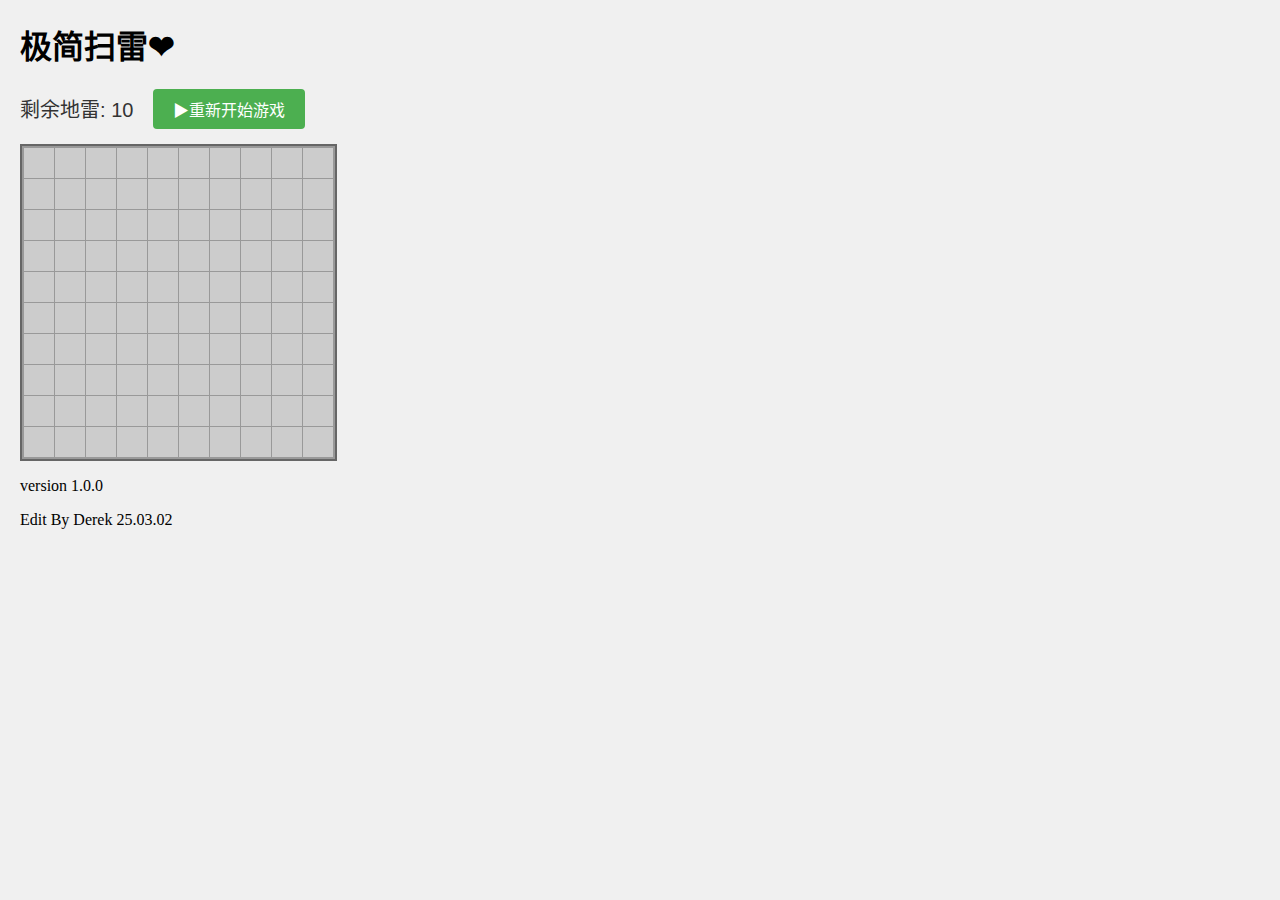
<file: index.html>
<!DOCTYPE html>
<html lang="zh-CN">
<!--Edit By Derek 25.03.02--> 
<head>
    <meta charset="UTF-8">
    <meta name="viewport" content="width=device-width, initial-scale=1.0">
    <title>MineSweep</title>
    <style>
        body {
            margin: 20px;
            background: #f0f0f0;
        }

        .controls {
            margin-bottom: 15px;
            display: flex;
            gap: 20px;
            align-items: center;
        }

        #restart-button {
            padding: 8px 20px;
            background: #4CAF50;
            border: none;
            border-radius: 4px;
            color: white;
            cursor: pointer;
            font-size: 16px;
            transition: background 0.3s;
        }

        #restart-button:hover {
            background: #45a049;
        }

        .mine-counter {
            font-size: 20px;
            font-family: Arial;
            color: #333;
        }

        
        .container {
            display: grid;
            grid-template-columns: repeat(10, 30px);
            grid-auto-rows: 30px;
            gap: 1px;
            background: #999;
            padding: 2px;
            border: 2px solid #666;
            width: fit-content; 
        }

        .cell {
            width: 100%;
            height: 100%;
            background: #ccc;
            display: flex;
            justify-content: center;
            align-items: center;
            cursor: pointer;
            font-family: Arial;
            font-weight: bold;
            font-size: 14px;
            position: relative;
            transition: background 0.2s;
        }

        .cell:hover {
            background: #b3b3b3;
        }

        .revealed {
            background: #bdbdbd;
        }

        .flag::after {
            content: "🚩";
            position: absolute;
            font-size: 18px;
            top: 50%;
            left: 50%;
            transform: translate(-50%, -50%);
        }

        .mine::after {
            content: "💣";
            font-size: 18px;
        }

        .mine.flag::after {
            content: "👍";
            color: green;
        }
    </style>
</head>
<body>
	<script>
		console.log("这里什么都没有 别看了🥱😴")
		alert("手机请长按标记地雷")
	</script>
	<h1>极简扫雷❤</h6>
    <div class="controls">
        <div class="mine-counter">剩余地雷: <span id="mines-counter">10</span></div>
        <button id="restart-button">▶重新开始游戏</button>
    </div>
    <div class="container" id="board"></div>
	<p>version 1.0.0</p>
	<p>Edit By Derek 25.03.02</p>

    <script>
        const SIZE = 10;
        const MINES_COUNT = 10;
        let board = [];
        let gameOver = false;
        let minesLeft = MINES_COUNT;

        // 初始化游戏
        function initGame() {
            // 初始化数据结构
            board = Array(SIZE).fill().map(() => 
                Array(SIZE).fill().map(() => ({
                    isMine: false,
                    revealed: false,
                    neighborMines: 0,
                    flagged: false
                }))
            );

            // 放置地雷
            let minesPlaced = 0;
            while (minesPlaced < MINES_COUNT) {
                const x = Math.floor(Math.random() * SIZE);
                const y = Math.floor(Math.random() * SIZE);
                if (!board[x][y].isMine) {
                    board[x][y].isMine = true;
                    minesPlaced++;
                }
            }

            // 计算相邻雷数
            for (let i = 0; i < SIZE; i++) {
                for (let j = 0; j < SIZE; j++) {
                    if (!board[i][j].isMine) {
                        board[i][j].neighborMines = countNeighborMines(i, j);
                    }
                }
            }

            // 重置游戏状态
            minesLeft = MINES_COUNT;
            gameOver = false;
            updateMineCounter();
            renderBoard();
        }

        // 计算相邻地雷数
        function countNeighborMines(x, y) {
            let count = 0;
            for (let dx = -1; dx <= 1; dx++) {
                for (let dy = -1; dy <= 1; dy++) {
                    const nx = x + dx;
                    const ny = y + dy;
                    if (nx >= 0 && nx < SIZE && 
                        ny >= 0 && ny < SIZE &&
                        board[nx][ny].isMine) {
                        count++;
                    }
                }
            }
            return count;
        }

        // 渲染棋盘
        function renderBoard() {
            const container = document.getElementById('board');
            container.innerHTML = '';
            
            // 生成网格
            for (let i = 0; i < SIZE; i++) {
                for (let j = 0; j < SIZE; j++) {
                    const cell = document.createElement('div');
                    cell.className = 'cell';
                    
                    // 状态显示
                    if (board[i][j].revealed) {
                        cell.classList.add('revealed');
                        if (board[i][j].isMine) {
                            cell.classList.add('mine');
                        } else if (board[i][j].neighborMines > 0) {
                            cell.textContent = board[i][j].neighborMines;
                        }
                    }
                    
                    if (board[i][j].flagged) {
                        cell.classList.add('flag');
                    }

                    // 事件绑定
                    cell.addEventListener('click', () => handleClick(i, j));
                    cell.addEventListener('contextmenu', (e) => {
                        e.preventDefault();
                        handleRightClick(i, j);
                    });
                    
                    container.appendChild(cell);
                }
            }
        }

        // 点击处理
        function handleClick(x, y) {
            if (gameOver || board[x][y].flagged) return;
            
            if (board[x][y].isMine) {
                gameOver = true;
                alert('游戏结束！踩到地雷！😝');
                revealAll();
                return;
            }
            
            reveal(x, y);
            checkWin();
            renderBoard();
        }

        // 右键处理
        function handleRightClick(x, y) {
            if (gameOver || board[x][y].revealed) return;
            
            board[x][y].flagged = !board[x][y].flagged;
            minesLeft += board[x][y].flagged ? -1 : 1;
            updateMineCounter();
            checkWin();
            renderBoard();
        }

        // 揭示单元格
        function reveal(x, y) {
            if (x < 0 || x >= SIZE || y < 0 || y >= SIZE || 
                board[x][y].revealed || board[x][y].flagged) return;
            
            board[x][y].revealed = true;
            
            if (board[x][y].neighborMines === 0) {
                // 自动展开空白区域
                for (let dx = -1; dx <= 1; dx++) {
                    for (let dy = -1; dy <= 1; dy++) {
                        if (dx !== 0 || dy !== 0) {
                            reveal(x + dx, y + dy);
                        }
                    }
                }
            }
        }

        // 胜利判断
        function checkWin() {
            let win = true;
            
            // 检查所有非雷是否已开
            for (let i = 0; i < SIZE; i++) {
                for (let j = 0; j < SIZE; j++) {
                    if (!board[i][j].isMine && !board[i][j].revealed) {
                        win = false;
                        break;
                    }
                }
                if (!win) break;
            }
            
            // 或所有雷被正确标记
            if (!win) {
                win = board.flat().every(cell => 
                    (cell.isMine && cell.flagged) || 
                    (!cell.isMine && !cell.flagged)
                );
            }

            if (win) {
                gameOver = true;
                alert('胜利！扫雷成功！🕵️‍♂ヾ(≧ ▽ ≦)ゝ');
				
                revealAll();
            }
        }

        // 显示所有地雷
        function revealAll() {
            board.forEach(row => row.forEach(cell => {
                if (cell.isMine) cell.revealed = true;
            }));
            renderBoard();
        }

        // 更新计数器
        function updateMineCounter() {
            document.getElementById('mines-counter').textContent = minesLeft;
        }

        // 初始化
        document.getElementById('restart-button').addEventListener('click', initGame);
        initGame();
    </script>
</body>
</html>
</file>
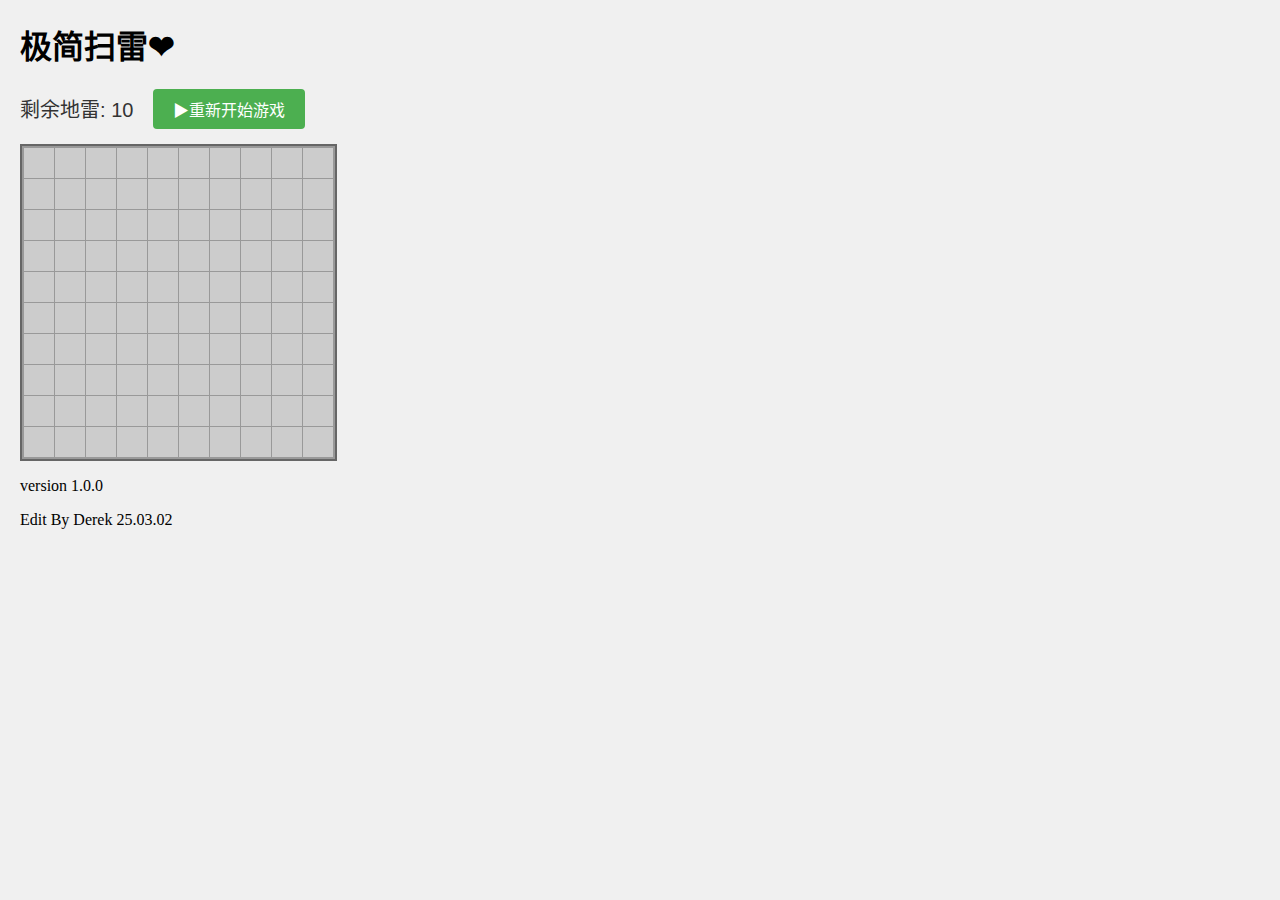
<file: MineSweep.html>
<!DOCTYPE html>
<html lang="zh-CN">
<!--Edit By Derek 25.03.02--> 
<head>
    <meta charset="UTF-8">
    <meta name="viewport" content="width=device-width, initial-scale=1.0">
    <title>MineSweep</title>
    <style>
        body {
            margin: 20px;
            background: #f0f0f0;
        }

        .controls {
            margin-bottom: 15px;
            display: flex;
            gap: 20px;
            align-items: center;
        }

        #restart-button {
            padding: 8px 20px;
            background: #4CAF50;
            border: none;
            border-radius: 4px;
            color: white;
            cursor: pointer;
            font-size: 16px;
            transition: background 0.3s;
        }

        #restart-button:hover {
            background: #45a049;
        }

        .mine-counter {
            font-size: 20px;
            font-family: Arial;
            color: #333;
        }

        
        .container {
            display: grid;
            grid-template-columns: repeat(10, 30px);
            grid-auto-rows: 30px;
            gap: 1px;
            background: #999;
            padding: 2px;
            border: 2px solid #666;
            width: fit-content; 
        }

        .cell {
            width: 100%;
            height: 100%;
            background: #ccc;
            display: flex;
            justify-content: center;
            align-items: center;
            cursor: pointer;
            font-family: Arial;
            font-weight: bold;
            font-size: 14px;
            position: relative;
            transition: background 0.2s;
        }

        .cell:hover {
            background: #b3b3b3;
        }

        .revealed {
            background: #bdbdbd;
        }

        .flag::after {
            content: "🚩";
            position: absolute;
            font-size: 18px;
            top: 50%;
            left: 50%;
            transform: translate(-50%, -50%);
        }

        .mine::after {
            content: "💣";
            font-size: 18px;
        }

        .mine.flag::after {
            content: "👍";
            color: green;
        }
    </style>
</head>
<body>
	<script>console.log("这里什么都没有 别看了🥱😴")</script>
	<h1>极简扫雷❤</h6>
    <div class="controls">
        <div class="mine-counter">剩余地雷: <span id="mines-counter">10</span></div>
        <button id="restart-button">▶重新开始游戏</button>
    </div>
    <div class="container" id="board"></div>
	<p>version 1.0.0</p>
	<p>Edit By Derek 25.03.02</p>

    <script>
        const SIZE = 10;
        const MINES_COUNT = 10;
        let board = [];
        let gameOver = false;
        let minesLeft = MINES_COUNT;

        // 初始化游戏
        function initGame() {
            // 初始化数据结构
            board = Array(SIZE).fill().map(() => 
                Array(SIZE).fill().map(() => ({
                    isMine: false,
                    revealed: false,
                    neighborMines: 0,
                    flagged: false
                }))
            );

            // 放置地雷
            let minesPlaced = 0;
            while (minesPlaced < MINES_COUNT) {
                const x = Math.floor(Math.random() * SIZE);
                const y = Math.floor(Math.random() * SIZE);
                if (!board[x][y].isMine) {
                    board[x][y].isMine = true;
                    minesPlaced++;
                }
            }

            // 计算相邻雷数
            for (let i = 0; i < SIZE; i++) {
                for (let j = 0; j < SIZE; j++) {
                    if (!board[i][j].isMine) {
                        board[i][j].neighborMines = countNeighborMines(i, j);
                    }
                }
            }

            // 重置游戏状态
            minesLeft = MINES_COUNT;
            gameOver = false;
            updateMineCounter();
            renderBoard();
        }

        // 计算相邻地雷数
        function countNeighborMines(x, y) {
            let count = 0;
            for (let dx = -1; dx <= 1; dx++) {
                for (let dy = -1; dy <= 1; dy++) {
                    const nx = x + dx;
                    const ny = y + dy;
                    if (nx >= 0 && nx < SIZE && 
                        ny >= 0 && ny < SIZE &&
                        board[nx][ny].isMine) {
                        count++;
                    }
                }
            }
            return count;
        }

        // 渲染棋盘
        function renderBoard() {
            const container = document.getElementById('board');
            container.innerHTML = '';
            
            // 生成网格
            for (let i = 0; i < SIZE; i++) {
                for (let j = 0; j < SIZE; j++) {
                    const cell = document.createElement('div');
                    cell.className = 'cell';
                    
                    // 状态显示
                    if (board[i][j].revealed) {
                        cell.classList.add('revealed');
                        if (board[i][j].isMine) {
                            cell.classList.add('mine');
                        } else if (board[i][j].neighborMines > 0) {
                            cell.textContent = board[i][j].neighborMines;
                        }
                    }
                    
                    if (board[i][j].flagged) {
                        cell.classList.add('flag');
                    }

                    // 事件绑定
                    cell.addEventListener('click', () => handleClick(i, j));
                    cell.addEventListener('contextmenu', (e) => {
                        e.preventDefault();
                        handleRightClick(i, j);
                    });
                    
                    container.appendChild(cell);
                }
            }
        }

        // 点击处理
        function handleClick(x, y) {
            if (gameOver || board[x][y].flagged) return;
            
            if (board[x][y].isMine) {
                gameOver = true;
                alert('游戏结束！踩到地雷！😝');
                revealAll();
                return;
            }
            
            reveal(x, y);
            checkWin();
            renderBoard();
        }

        // 右键处理
        function handleRightClick(x, y) {
            if (gameOver || board[x][y].revealed) return;
            
            board[x][y].flagged = !board[x][y].flagged;
            minesLeft += board[x][y].flagged ? -1 : 1;
            updateMineCounter();
            checkWin();
            renderBoard();
        }

        // 揭示单元格
        function reveal(x, y) {
            if (x < 0 || x >= SIZE || y < 0 || y >= SIZE || 
                board[x][y].revealed || board[x][y].flagged) return;
            
            board[x][y].revealed = true;
            
            if (board[x][y].neighborMines === 0) {
                // 自动展开空白区域
                for (let dx = -1; dx <= 1; dx++) {
                    for (let dy = -1; dy <= 1; dy++) {
                        if (dx !== 0 || dy !== 0) {
                            reveal(x + dx, y + dy);
                        }
                    }
                }
            }
        }

        // 胜利判断
        function checkWin() {
            let win = true;
            
            // 检查所有非雷是否已开
            for (let i = 0; i < SIZE; i++) {
                for (let j = 0; j < SIZE; j++) {
                    if (!board[i][j].isMine && !board[i][j].revealed) {
                        win = false;
                        break;
                    }
                }
                if (!win) break;
            }
            
            // 或所有雷被正确标记
            if (!win) {
                win = board.flat().every(cell => 
                    (cell.isMine && cell.flagged) || 
                    (!cell.isMine && !cell.flagged)
                );
            }

            if (win) {
                gameOver = true;
                alert('胜利！扫雷成功！🕵️‍♂ヾ(≧ ▽ ≦)ゝ');
				
                revealAll();
            }
        }

        // 显示所有地雷
        function revealAll() {
            board.forEach(row => row.forEach(cell => {
                if (cell.isMine) cell.revealed = true;
            }));
            renderBoard();
        }

        // 更新计数器
        function updateMineCounter() {
            document.getElementById('mines-counter').textContent = minesLeft;
        }

        // 初始化
        document.getElementById('restart-button').addEventListener('click', initGame);
        initGame();
    </script>
</body>
</html>
</file>
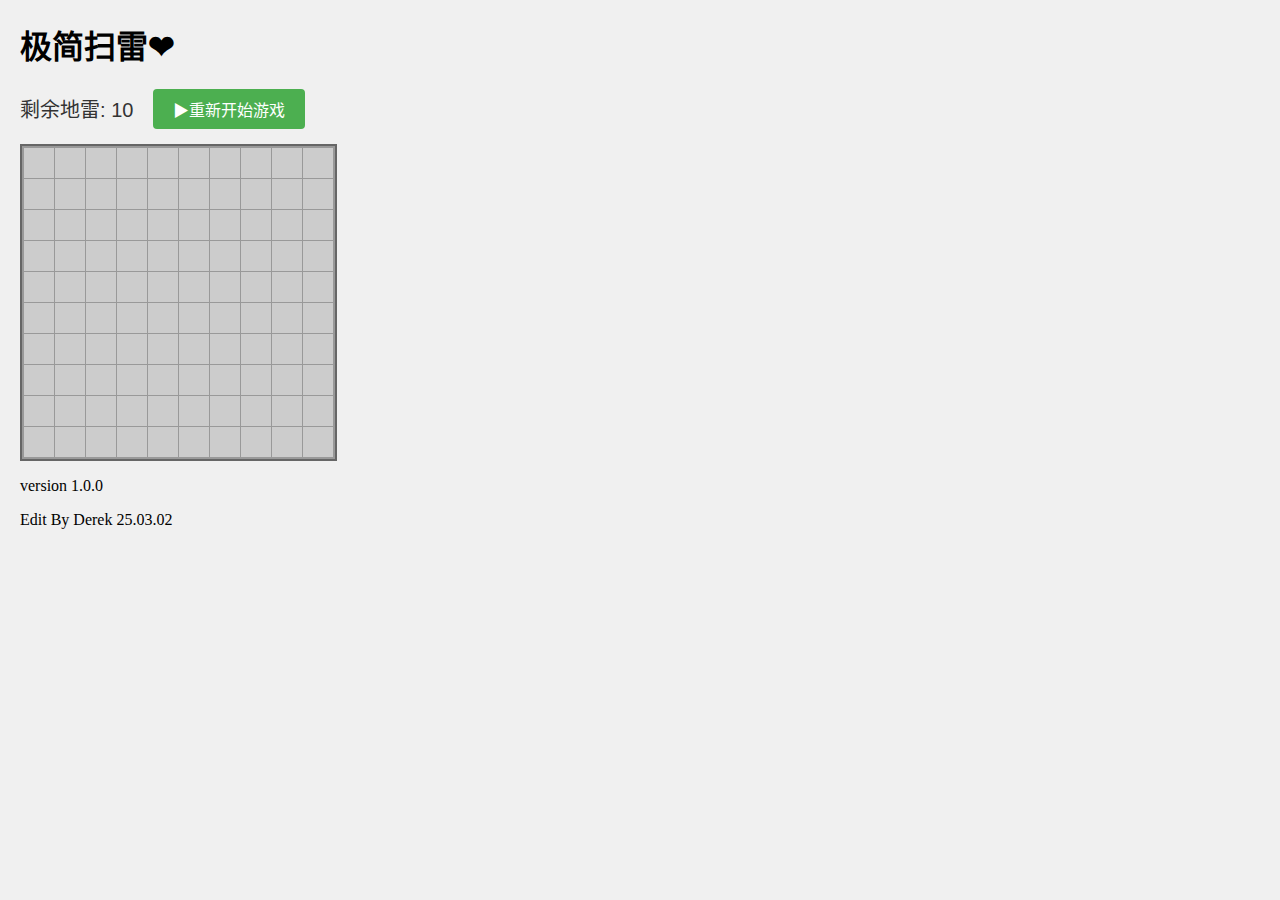
<file: SaoLei.html>
<!DOCTYPE html>
<html lang="zh-CN">
<!--Edit By Derek 25.03.02--> 
<head>
    <meta charset="UTF-8">
    <meta name="viewport" content="width=device-width, initial-scale=1.0">
    <title>MineSweep</title>
    <style>
        body {
            margin: 20px;
            background: #f0f0f0;
        }

        .controls {
            margin-bottom: 15px;
            display: flex;
            gap: 20px;
            align-items: center;
        }

        #restart-button {
            padding: 8px 20px;
            background: #4CAF50;
            border: none;
            border-radius: 4px;
            color: white;
            cursor: pointer;
            font-size: 16px;
            transition: background 0.3s;
        }

        #restart-button:hover {
            background: #45a049;
        }

        .mine-counter {
            font-size: 20px;
            font-family: Arial;
            color: #333;
        }

        
        .container {
            display: grid;
            grid-template-columns: repeat(10, 30px);
            grid-auto-rows: 30px;
            gap: 1px;
            background: #999;
            padding: 2px;
            border: 2px solid #666;
            width: fit-content; 
        }

        .cell {
            width: 100%;
            height: 100%;
            background: #ccc;
            display: flex;
            justify-content: center;
            align-items: center;
            cursor: pointer;
            font-family: Arial;
            font-weight: bold;
            font-size: 14px;
            position: relative;
            transition: background 0.2s;
        }

        .cell:hover {
            background: #b3b3b3;
        }

        .revealed {
            background: #bdbdbd;
        }

        .flag::after {
            content: "🚩";
            position: absolute;
            font-size: 18px;
            top: 50%;
            left: 50%;
            transform: translate(-50%, -50%);
        }

        .mine::after {
            content: "💣";
            font-size: 18px;
        }

        .mine.flag::after {
            content: "👍";
            color: green;
        }
    </style>
</head>
<body>
	<script>
		console.log("这里什么都没有 别看了🥱😴")
		alert("手机请长按标记地雷")
	</script>
	<h1>极简扫雷❤</h6>
    <div class="controls">
        <div class="mine-counter">剩余地雷: <span id="mines-counter">10</span></div>
        <button id="restart-button">▶重新开始游戏</button>
    </div>
    <div class="container" id="board"></div>
	<p>version 1.0.0</p>
	<p>Edit By Derek 25.03.02</p>

    <script>
        const SIZE = 10;
        const MINES_COUNT = 10;
        let board = [];
        let gameOver = false;
        let minesLeft = MINES_COUNT;

        // 初始化游戏
        function initGame() {
            // 初始化数据结构
            board = Array(SIZE).fill().map(() => 
                Array(SIZE).fill().map(() => ({
                    isMine: false,
                    revealed: false,
                    neighborMines: 0,
                    flagged: false
                }))
            );

            // 放置地雷
            let minesPlaced = 0;
            while (minesPlaced < MINES_COUNT) {
                const x = Math.floor(Math.random() * SIZE);
                const y = Math.floor(Math.random() * SIZE);
                if (!board[x][y].isMine) {
                    board[x][y].isMine = true;
                    minesPlaced++;
                }
            }

            // 计算相邻雷数
            for (let i = 0; i < SIZE; i++) {
                for (let j = 0; j < SIZE; j++) {
                    if (!board[i][j].isMine) {
                        board[i][j].neighborMines = countNeighborMines(i, j);
                    }
                }
            }

            // 重置游戏状态
            minesLeft = MINES_COUNT;
            gameOver = false;
            updateMineCounter();
            renderBoard();
        }

        // 计算相邻地雷数
        function countNeighborMines(x, y) {
            let count = 0;
            for (let dx = -1; dx <= 1; dx++) {
                for (let dy = -1; dy <= 1; dy++) {
                    const nx = x + dx;
                    const ny = y + dy;
                    if (nx >= 0 && nx < SIZE && 
                        ny >= 0 && ny < SIZE &&
                        board[nx][ny].isMine) {
                        count++;
                    }
                }
            }
            return count;
        }

        // 渲染棋盘
        function renderBoard() {
            const container = document.getElementById('board');
            container.innerHTML = '';
            
            // 生成网格
            for (let i = 0; i < SIZE; i++) {
                for (let j = 0; j < SIZE; j++) {
                    const cell = document.createElement('div');
                    cell.className = 'cell';
                    
                    // 状态显示
                    if (board[i][j].revealed) {
                        cell.classList.add('revealed');
                        if (board[i][j].isMine) {
                            cell.classList.add('mine');
                        } else if (board[i][j].neighborMines > 0) {
                            cell.textContent = board[i][j].neighborMines;
                        }
                    }
                    
                    if (board[i][j].flagged) {
                        cell.classList.add('flag');
                    }

                    // 事件绑定
                    cell.addEventListener('click', () => handleClick(i, j));
                    cell.addEventListener('contextmenu', (e) => {
                        e.preventDefault();
                        handleRightClick(i, j);
                    });
                    
                    container.appendChild(cell);
                }
            }
        }

        // 点击处理
        function handleClick(x, y) {
            if (gameOver || board[x][y].flagged) return;
            
            if (board[x][y].isMine) {
                gameOver = true;
                alert('游戏结束！踩到地雷！😝');
                revealAll();
                return;
            }
            
            reveal(x, y);
            checkWin();
            renderBoard();
        }

        // 右键处理
        function handleRightClick(x, y) {
            if (gameOver || board[x][y].revealed) return;
            
            board[x][y].flagged = !board[x][y].flagged;
            minesLeft += board[x][y].flagged ? -1 : 1;
            updateMineCounter();
            checkWin();
            renderBoard();
        }

        // 揭示单元格
        function reveal(x, y) {
            if (x < 0 || x >= SIZE || y < 0 || y >= SIZE || 
                board[x][y].revealed || board[x][y].flagged) return;
            
            board[x][y].revealed = true;
            
            if (board[x][y].neighborMines === 0) {
                // 自动展开空白区域
                for (let dx = -1; dx <= 1; dx++) {
                    for (let dy = -1; dy <= 1; dy++) {
                        if (dx !== 0 || dy !== 0) {
                            reveal(x + dx, y + dy);
                        }
                    }
                }
            }
        }

        // 胜利判断
        function checkWin() {
            let win = true;
            
            // 检查所有非雷是否已开
            for (let i = 0; i < SIZE; i++) {
                for (let j = 0; j < SIZE; j++) {
                    if (!board[i][j].isMine && !board[i][j].revealed) {
                        win = false;
                        break;
                    }
                }
                if (!win) break;
            }
            
            // 或所有雷被正确标记
            if (!win) {
                win = board.flat().every(cell => 
                    (cell.isMine && cell.flagged) || 
                    (!cell.isMine && !cell.flagged)
                );
            }

            if (win) {
                gameOver = true;
                alert('胜利！扫雷成功！🕵️‍♂ヾ(≧ ▽ ≦)ゝ');
				
                revealAll();
            }
        }

        // 显示所有地雷
        function revealAll() {
            board.forEach(row => row.forEach(cell => {
                if (cell.isMine) cell.revealed = true;
            }));
            renderBoard();
        }

        // 更新计数器
        function updateMineCounter() {
            document.getElementById('mines-counter').textContent = minesLeft;
        }

        // 初始化
        document.getElementById('restart-button').addEventListener('click', initGame);
        initGame();
    </script>
</body>
</html>
</file>
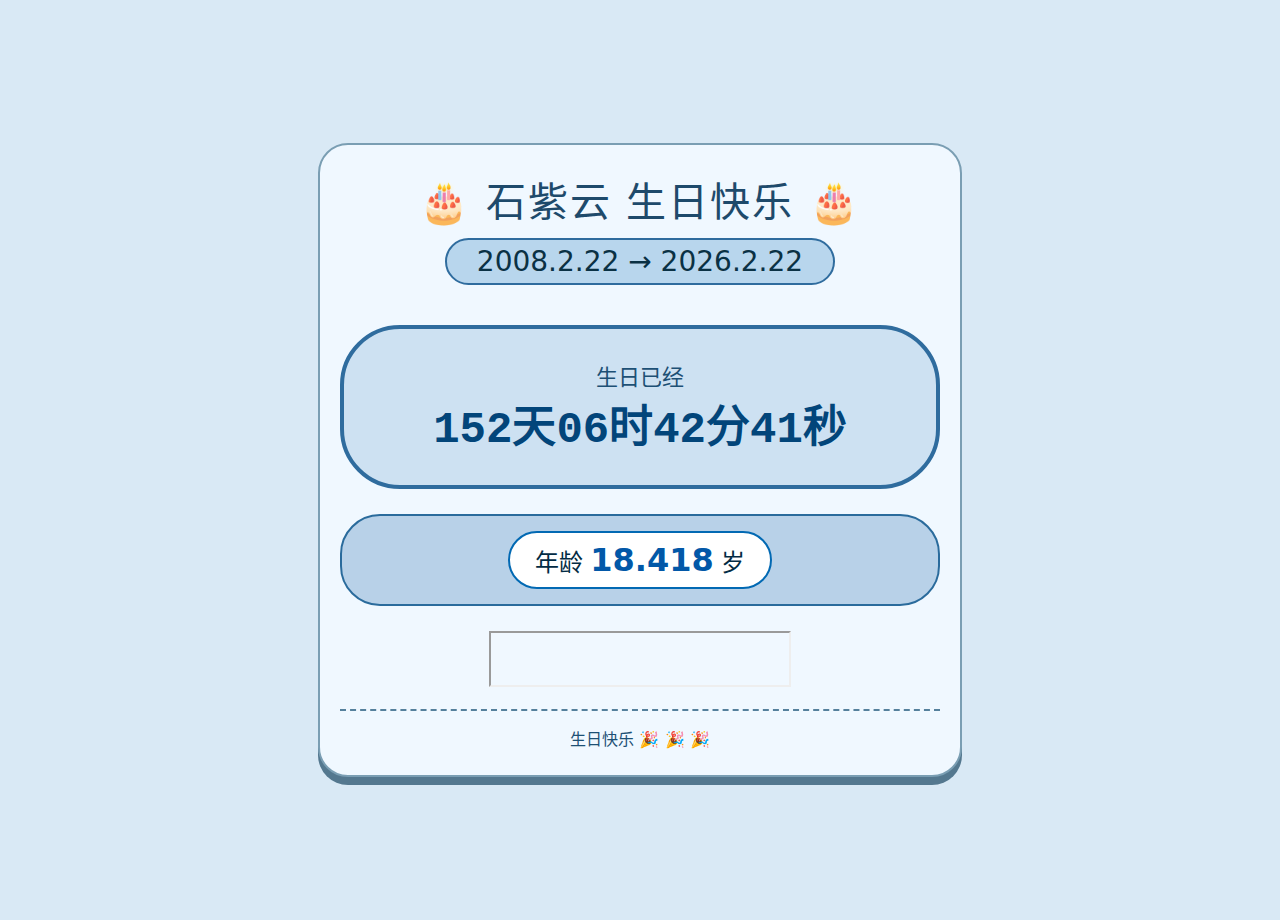
<file: 2026/hb2szy.html>
<!DOCTYPE html>
<html lang="zh-CN">
<!--Edit By Derek 26.02.21-->
<head>
    <meta charset="UTF-8">
    <meta name="viewport" content="width=device-width, initial-scale=1.0">
    <title>石紫云生日快乐 🎉</title>
    <style>
        /* 简单的样式 */
        body {
            background: #d9e9f5;
            font-family: system-ui, 'Segoe UI', Roboto, sans-serif;
            margin: 0;
            min-height: 100vh;
            display: flex;
            align-items: center;
            justify-content: center;
            padding: 10px;
        }
        .box {
            max-width: 600px;
            width: 100%;
            background: #f0f8ff;
            border: 2px solid #7a9eb3;
            border-radius: 30px;
            padding: 25px 20px;
            box-shadow: 0 8px 0 #54788f;
        }
        h2 {
            text-align: center;
            font-size: 40px;
            margin: 0 0 10px;
            color: #1e4a6b;
            font-weight: 500;
            letter-spacing: 2px;
        }
        .sub {
            text-align: center;
            font-size: 28px;
            background: #b8d6ed;
            display: inline-block;
            padding: 5px 30px;
            margin: 0 auto 20px;
            border-radius: 40px;
            border: 2px solid #2f6c9e;
            color: #0a3144;
        }
        .big-number {
            background: #cde1f2;
            border: 4px solid #2f6c9e;
            border-radius: 60px;
            padding: 30px 15px;
            text-align: center;
            margin: 20px 0;
        }
        .timer {
            font-size: 44px;
            font-weight: 700;
            font-family: 'Courier New', monospace;
            color: #02457a;
            word-break: break-word;
        }
        .small-info {
            background: #b8d1e8;
            border-radius: 40px;
            padding: 15px;
            display: flex;
            flex-wrap: wrap;
            justify-content: center;
            gap: 25px;
            margin: 25px 0 10px;
            border: 2px solid #2a6b9c;
        }
        .small-info div {
            font-size: 24px;
            background: white;
            padding: 8px 25px;
            border-radius: 50px;
            border: 2px solid #0269b3;
            color: #022b44;
        }
        .age {
            font-size: 32px;
            font-weight: 600;
            color: #0258a8;
        }
        .music-wrapper {
            display: flex;
            justify-content: center;
            margin: 25px 0 5px;
            background: transparent;
            min-height: 60px;
        }
        .footer {
            font-size: 16px;
            color: #1d5075;
            text-align: center;
            margin-top: 18px;
            border-top: 2px dashed #55809c;
            padding-top: 15px;
        }
         #confetti-container {
            position: fixed;
            top: 0;
            left: 0;
            width: 100%;
            height: 100%;
            pointer-events: none;
            z-index: 9999;
        }
        .confetti-piece {
            position: absolute;
            font-size: 24px;
            animation: fall linear forwards;
            color: #ff6b6b;
            text-shadow: 0 0 5px gold;
        }
        @keyframes fall {
            to {
                transform: translateY(100vh) rotate(720deg);
                opacity: 0;
            }
        }
    </style>
</head>
<body>
<div class="box">
    <h2>🎂 石紫云 生日快乐 🎂</h2>
    <div style="text-align: center;">
        <span class="sub">2008.2.22 → 2026.2.22</span>
    </div>

    <!-- 显示已经过了多少天多少秒 -->
    <div class="big-number">
        <div style="font-size: 22px; color:#1d5075;">生日已经</div>
        <div id="timePassed" class="timer">0天00时00分00秒</div>
    </div>

    <!--年龄计算  -->
    <div class="small-info">
        <div>年龄 <span id="currentAge" class="age">18.000</span> 岁</div>
    </div>

    <!-- 网易云生日快乐 -->
    <div class="music-wrapper" id="musicContainer"></div>

    <div class="footer">
        生日快乐 🎉 🎉 🎉
    </div>
</div>
<div id="confetti-container"></div>

<script>
    (function() {
        // 出生日期时刻
        const birth = new Date(2008, 1, 22, 0, 0, 0);
        // 生日时刻
        const target = new Date(2026, 1, 22, 0, 0, 0);

        // 时间更新函数
        function update() {
            const now = new Date();

            let diffMs = now - target;
            if (diffMs < 0) diffMs = 0;

            let totalSec = Math.floor(diffMs / 1000);
            let days = Math.floor(totalSec / 86400);
            let hours = Math.floor((totalSec % 86400) / 3600);
            let minutes = Math.floor((totalSec % 3600) / 60);
            let seconds = totalSec % 60;

            let hh = hours < 10 ? '0' + hours : hours;
            let mm = minutes < 10 ? '0' + minutes : minutes;
            let ss = seconds < 10 ? '0' + seconds : seconds;
            document.getElementById('timePassed').innerText = days + '天' + hh + '时' + mm + '分' + ss + '秒';

            // 年龄计算
            let ageMs = now - birth;
            let ageYears = ageMs / (1000 * 60 * 60 * 24 * 365.25);
            if (ageYears < 0) ageYears = 0;
            document.getElementById('currentAge').innerText = ageYears.toFixed(3);
        }

                // 彩带效果
        function throwConfetti() {
            const container = document.getElementById('confetti-container');
            const colors = ['🔴', '🟠', '🟡', '🟢', '🔵', '🟣', '🟤', '⭐', '🌟', '🎈', '🎂', '🍰', '🎁', '✨', '🎉'];
            const pieces = 100; 

            for (let i = 0; i < pieces; i++) {
                setTimeout(() => {
                    const confetti = document.createElement('div');
                    confetti.className = 'confetti-piece';
                    
                    // 随机生成
                    const left = Math.random() * 100;
                    const color = colors[Math.floor(Math.random() * colors.length)];
                    const size = 16 + Math.floor(Math.random() * 24); // 16-40px
                    const duration = 1 + Math.random() * 2; // 1-3秒
                    const delay = Math.random() * 0.5;
                    
                    confetti.style.left = left + '%';
                    confetti.style.top = '-10%';
                    confetti.innerHTML = color;
                    confetti.style.fontSize = size + 'px';
                    confetti.style.animation = `fall ${duration}s ease-in ${delay}s forwards`;
                    
                    container.appendChild(confetti);
                    
                    // 动画结束
                    setTimeout(() => {
                        if (confetti.parentNode) {
                            confetti.remove();
                        }
                    }, (duration + delay) * 1000);
                }, i * 30);
            }
        }

        // 点击可以触发
        document.body.addEventListener('click', function() {
            throwConfetti();
        });

        window.addEventListener('load', function() {
            setTimeout(throwConfetti, 500);
        });

        window.addEventListener('load', function() {
            const musicContainer = document.getElementById('musicContainer');
            musicContainer.innerHTML = '';
            
            // 创建网易云iframe
            const iframe = document.createElement('iframe');
            iframe.id = 'neteasemusic';
            iframe.frameborder = 'no';
            iframe.border = '0';
            iframe.marginwidth = '0';
            iframe.marginheight = '0';
            iframe.width = '298';
            iframe.height = '52';
            iframe.src = '//music.163.com/outchain/player?type=2&id=1450707819&auto=1&height=32';
            
            // 添加到容器中
            musicContainer.appendChild(iframe);
        });

        // 立即更新
        update();
        // 每秒更新
        setInterval(update, 1000);
    })();
    
</script>


</body>
</html>
</file>
